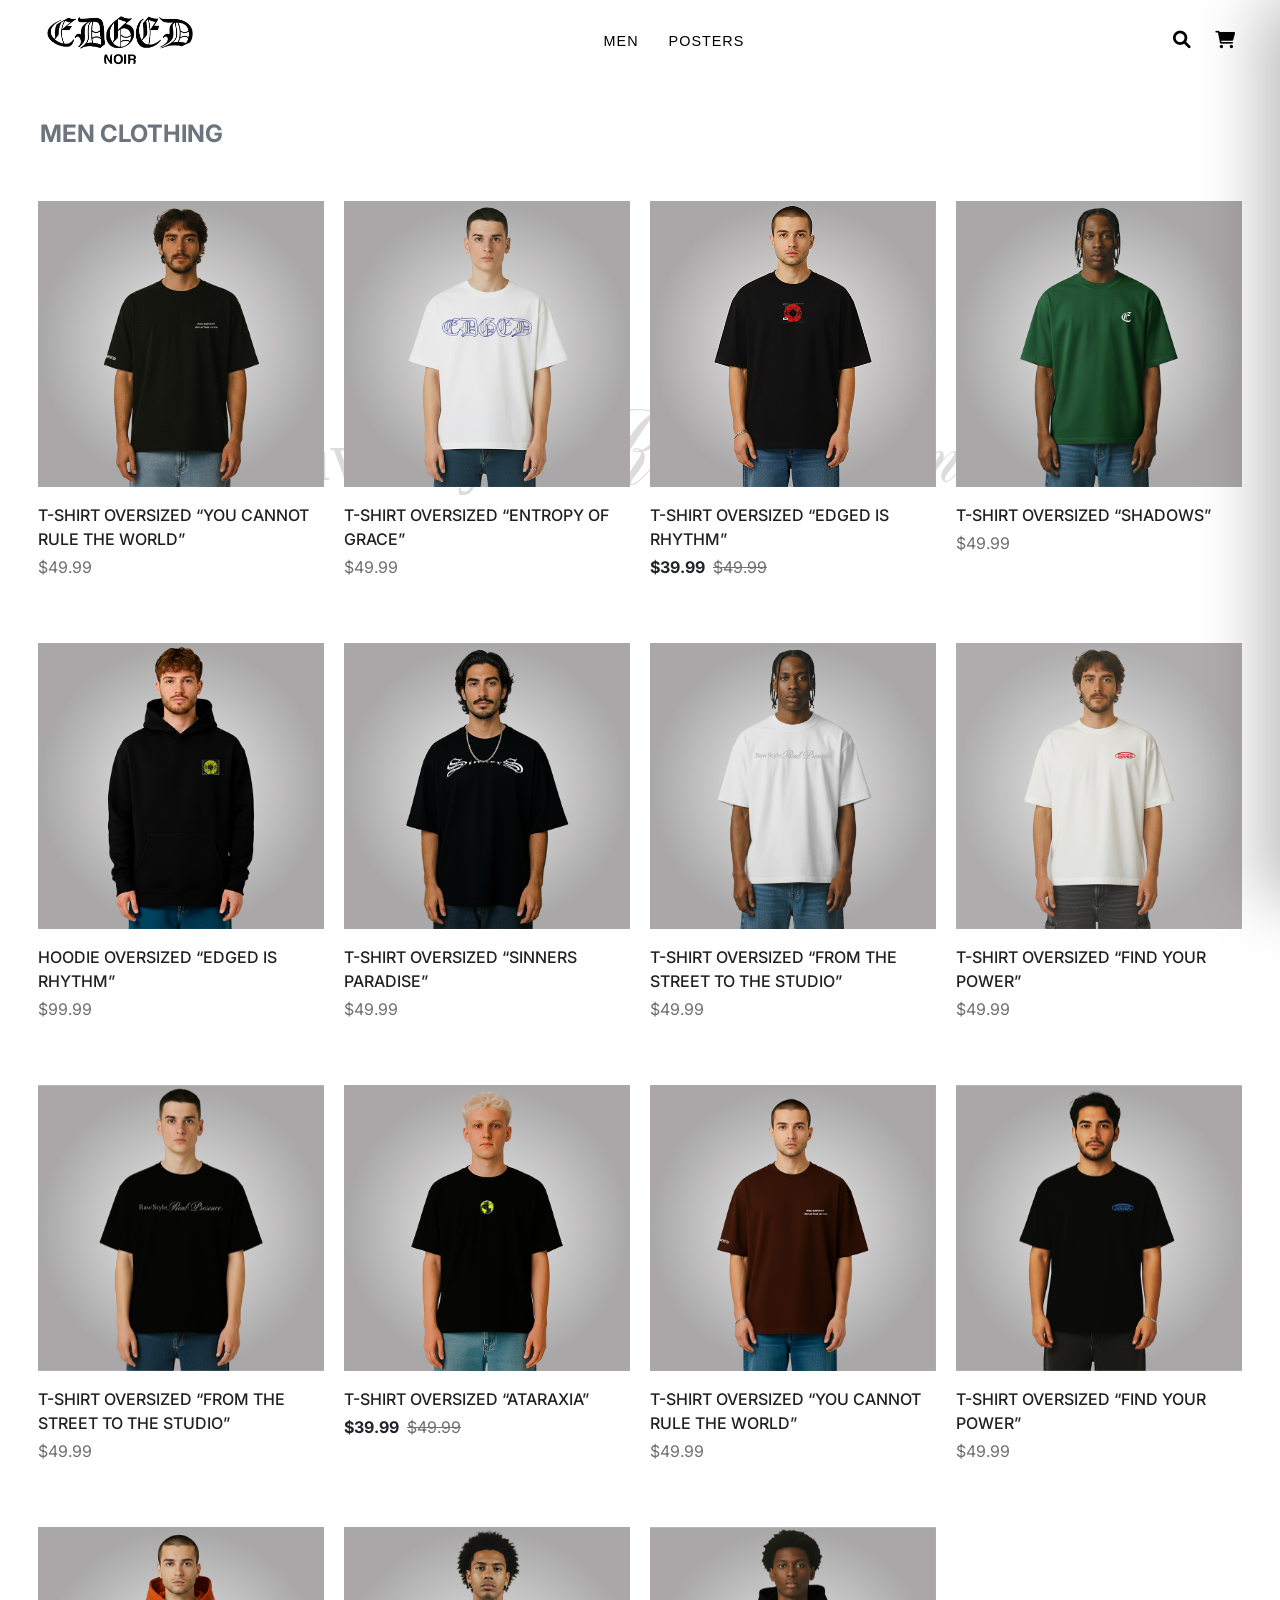
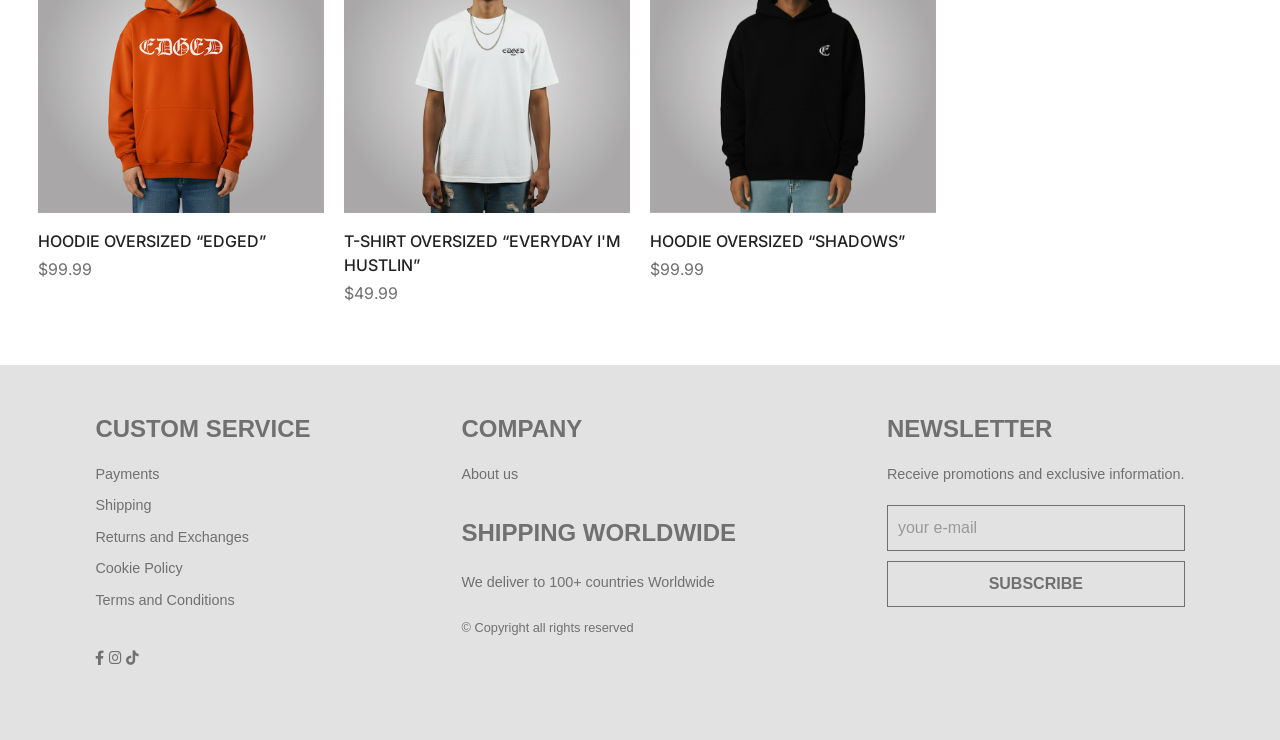
<file: men.html>
<!DOCTYPE html>
<html lang="es">
<head>
    <meta charset="UTF-8">
    <meta name="viewport" content="width=device-width, initial-scale=1.0">
    <title>Men T-shirts</title>
    <link href="https://cdn.jsdelivr.net/npm/bootstrap@5.3.3/dist/css/bootstrap.min.css" rel="stylesheet" xintegrity="sha384-QWTKZyjpPEjISv5WaRU9OFeRpok6YctnYmDr5pNlyT2bRjXh0JMhjY6hW+ALEwIH" crossorigin="anonymous">
    <link rel="stylesheet" href="https://cdnjs.cloudflare.com/ajax/libs/font-awesome/6.0.0-beta3/css/all.min.css">
    <link href="https://fonts.googleapis.com/css2?family=Inter:wght@400;500;700&display=swap" rel="stylesheet">
    <link rel="stylesheet" href="menproducts.css">
    <link rel="icon" href="img/egdednoir-favicon.png">
    <link rel="preload" href="fonts/GWBantley-Regular-Trial.woff" as="font" type="font/woff" crossorigin="anonymous">
    <style> 
    </style>
    <link rel="stylesheet" href="shop.css">
</head>
<body>
    <header class="header">
        <div class="header-content">

            <div class="hamburger" id="hamburger">
                <span></span>
                <span></span>
                <span></span>
            </div>

            <a href="index.html" class="header-logo">
                <img src="img/logoNegro.png" class="logoimg" id="logo"
                onerror="this.onerror=null; this.src='https://placehold.co/150x50/212121/E2E2E2?text=LOGO';">
            </a>

            <nav class="header-nav">
                <ul class="nav-list">
                    <li class="nav-item">
                        <a href="">MEN</a>
                    </li>
                    <li class="nav-item">
                        <a href="index.html#posterReel">POSTERS</a>
                    </li>
                </ul>
            </nav>

            <div class="header-icons">
                <i class="fas fa-search icon"></i>
                <i class="fas fa-shopping-cart icon"></i>
            </div>
        </div>

        <nav id="mobile-menu" class="mobile-menu">
            <a href="">MEN</a>
            <a href="index.html#posterReel">POSTERS</a>
        </nav>
    </header>

   <div class="brand-watermark" aria-hidden="true">
       <span class="wm-raw">Raw Style</span>
       <span class="wm-real">Real Presence<sup>®</sup></span>
   </div>

   <div class="store-layout" id="storeLayout">

    <div class="product-gallery-container" id="productGalleryContainer">
        <div class="row justify-content-center">
            <div class="col-12 text-start text-lg-start">
                <h1 class="text-secondary fw-bold mb-2" style="font-size: 1.5rem;">MEN CLOTHING</h1>
            </div>
        </div>

        <div class="row" id="productGallery">

            <div class="col-12 col-md-6 col-lg-3 d-flex justify-content-center my-4 product-col"
                data-color="black" data-type="t-shirt" data-price-val="49.99">
                <div class="card product-card border-0 p-0" style="width: 100%; max-width: 400px;"
                    onclick=""
                    data-product-id="EN-T01" data-title="T-Shirt Oversized “YOU CANNOT RULE THE WORLD”" data-price="49.99" data-description="..." data-images='["img/IntotTheVoidBacksideStreetweara.png","img/IntotTheVoidBacksideStreetweara.png"]'>
                    <div class="image-container">
                        <div id="carousel1" class="carousel slide" data-bs-interval="200" data-bs-ride="false">
                            <div class="carousel-inner">
                                <div class="carousel-item active">
                                    <img src="img/blanco-negro-adelante.png" class="d-block w-100" alt="Camisa de diseño 1">
                                </div>
                                <div class="carousel-item">
                                    <img src="img/you cannot rule the world black tshirt.png" class="d-block w-100" alt="Modelo 1">
                                </div>
                            </div>
                        </div>
                    </div>
                    <div class="card-body px-0">
                        <p class="card-title fw-medium fs-6 text-dark mb-0">T-Shirt Oversized “YOU CANNOT RULE THE WORLD”</p>
                        <p class="card-text fs-6 text-secondary mt-1">$49.99</p>
                    </div>
                </div>
            </div>
            <div class="col-12 col-md-6 col-lg-3 d-flex justify-content-center my-4 product-col"
                data-color="white" data-type="t-shirt" data-price-val="49.99">
                <div class="card product-card border-0 p-0" style="width: 100%; max-width: 400px;"
                    onclick=""
                    data-product-id="EN-T02" data-title="T-Shirt Oversized “ENTROPY OF GRACE”" data-price="49.99" data-description="..." data-images='["img/EntropyOfGraceBacksideStreetwear.png","img/EntropyOfGraceBacksideStreetwear.png"]'>
                    <div class="image-container">
                        <div id="carousel2" class="carousel slide" data-bs-interval="200" data-bs-ride="false">
                            <div class="carousel-inner">
                                <div class="carousel-item active">
                                    <img src="img/blaco adelante blanco2.png" class="d-block w-100" alt="Camisa de diseño 2">
                                </div>
                                <div class="carousel-item">
                                    <img src="img/blaco-atrás-blanco2.png" class="d-block w-100" alt="Modelo 2">
                                </div>
                            </div>
                        </div>
                    </div>
                    <div class="card-body px-0">
                        <p class="card-title fw-medium fs-6 text-dark mb-0">T-Shirt Oversized “ENTROPY OF GRACE”</p>
                        <p class="card-text fs-6 text-secondary mt-1">$49.99</p>
                    </div>
                </div>
            </div>
            <div class="col-12 col-md-6 col-lg-3 d-flex justify-content-center my-4 product-col"
                data-color="white" data-type="t-shirt" data-price-val="39.99">
                <div class="card product-card border-0 p-0 position-relative" style="width: 100%; max-width: 400px;"
                    onclick=""
                    data-product-id="EN-T03" data-title="T-Shirt Oversized “EDGED IS RHYTHM”" data-price="39.99" data-original-price="49.99" data-description="..." data-images='["img/youCannotRuleTheWorldBacksideStreetwear.png","img/youCannotRuleTheWorldBacksideStreetwear.png"]'>
                    <span class="badge sale-badge rounded-0 position-absolute top-0 end-0 mt-4 me-4 py-2 px-3 fw-bold">SALE</span>
                    <div class="image-container">
                        <div id="carousel3" class="carousel slide" data-bs-interval="200" data-bs-ride="false">
                            <div class="carousel-inner">
                                <div class="carousel-item active">
                                    <img src="img/edged-is-rhtym-back-streetwear-t-shirt-front.jpg" class="d-block w-100" alt="Camisa de diseño 3">
                                </div>
                                <div class="carousel-item">
                                    <img src="img/the-world-is-noise-streetwear-t-shirt.png" class="d-block w-100" alt="Modelo 3">
                                </div>
                            </div>
                        </div>
                    </div>
                    <div class="card-body px-0">
                        <p class="card-title fw-medium fs-6 text-dark mb-0">T-Shirt Oversized “EDGED IS RHYTHM”</p>
                        <p class="card-text fs-6 text-secondary mt-1"><span class="fw-bold text-dark">$39.99</span> <s class="ms-1">$49.99</s></p>
                    </div>
                </div>
            </div>
            <div class="col-12 col-md-6 col-lg-3 d-flex justify-content-center my-4 product-col"
                data-color="black" data-type="t-shirt" data-price-val="49.99">
                <div class="card product-card border-0 p-0" style="width: 100%; max-width: 400px;"
                    onclick=""
                    data-product-id="EN-T04" data-title="T-Shirt Oversized “SHADOWS”" data-price="49.99" data-description="..." data-images='["img/EntropyOfGraceBacksideStreetwear.png","img/EntropyOfGraceBacksideStreetwear.png"]'>
                    <div class="image-container">
                        <div id="carousel4" class="carousel slide" data-bs-interval="200" data-bs-ride="false">
                            <div class="carousel-inner">
                                <div class="carousel-item active">
                                    <img src="img/shadow-green-front-tshirt-streetwear.png" class="d-block w-100" alt="Camisa de diseño 4">
                                </div>
                                <div class="carousel-item">
                                    <img src="img/shadow-green-back-tshirt-streetwear.png" class="d-block w-100" alt="Modelo 4">
                                </div>
                            </div>
                        </div>
                    </div>
                    <div class="card-body px-0">
                        <p class="card-title fw-medium fs-6 text-dark mb-0">T-Shirt Oversized “SHADOWS”</p>
                        <p class="card-text fs-6 text-secondary mt-1">$49.99</p>
                    </div>
                </div>
            </div>
            <div class="col-12 col-md-6 col-lg-3 d-flex justify-content-center my-4 product-col"
                data-color="white" data-type="t-shirt" data-price-val="99.99">
                <div class="card product-card border-0 p-0" style="width: 100%; max-width: 400px;"
                    onclick=""
                    data-product-id="EN-H01" data-title="Hoodie Oversized “EDGED IS RHYTHM”" data-price="99.99" data-description="..." data-images='["https://placehold.co/400x500/E2E2E2/4B5563?text=Frente+5","https://placehold.co/400x500/D1D5DB/4B5563?text=Atras+5","https://placehold.co/400x500/9CA3AF/4B5563?text=Detalle+5"]'>
                    <div class="image-container">
                        <div id="carousel5" class="carousel slide" data-bs-interval="200" data-bs-ride="false">
                            <div class="carousel-inner">
                                <div class="carousel-item active">
                                    <img src="img/hoodie-negro2.png" class="d-block w-100" alt="Camisa de diseño 5">
                                </div>
                                <div class="carousel-item">
                                    <img src="img/hoodie-black-back2.png" class="d-block w-100" alt="Modelo 5">
                                </div>
                            </div>
                        </div>
                    </div>
                    <div class="card-body px-0">
                        <p class="card-title fw-medium fs-6 text-dark mb-0">Hoodie Oversized “EDGED IS RHYTHM”</p>
                        <p class="card-text fs-6 text-secondary mt-1">$99.99</p>
                    </div>
                </div>
            </div>
            <div class="col-12 col-md-6 col-lg-3 d-flex justify-content-center my-4 product-col"
                data-color="black" data-type="t-shirt" data-price-val="49.99">
                <div class="card product-card border-0 p-0" style="width: 100%; max-width: 400px;"
                    onclick=""
                    data-product-id="EN-T05" data-title="T-Shirt Oversized “SINNERS PARADISE”" data-price="49.99" data-description="..." data-images='["https://placehold.co/400x500/E2E2E2/4B5563?text=Frente+6","https://placehold.co/400x500/D1D5DB/4B5563?text=Atras+6"]'>
                    <div class="image-container">
                        <div id="carousel6" class="carousel slide" data-bs-interval="200" data-bs-ride="false">
                            <div id="carousel8" class="carousel slide" data-bs-interval="200" data-bs-ride="false">
                                <div class="carousel-inner">
                                    <div class="carousel-item active">
                                        <img src="img/sinnersParadise-streetwear-t-shirt.png" class="d-block w-100" alt="Camisa de diseño 8">
                                    </div>
                                    <div class="carousel-item">
                                        <img src="img/sinnersParadise-streetwear-t-shirt back.png" class="d-block w-100" alt="Modelo 8">
                                    </div>
                                </div>
                            </div>
                        </div>
                    </div>
                    <div class="card-body px-0">
                        <p class="card-title fw-medium fs-6 text-dark mb-0">T-Shirt Oversized “SINNERS PARADISE”</p>
                        <p class="card-text fs-6 text-secondary mt-1">$49.99</p>
                    </div>
                </div>
            </div>
            <!-- OCULTO POR AHORA (zip-up EN-Z01). Para mostrarlo de nuevo, quita este comentario.
<div class="col-12 col-md-6 col-lg-3 d-flex justify-content-center my-4 product-col"
                data-color="black" data-type="t-shirt" data-price-val="89.99">
                <div class="card product-card border-0 p-0 position-relative" style="width: 100%; max-width: 400px;"
                    onclick=""
                    data-product-id="EN-Z01" data-title="Zip-Up Sweatshirt Boxy Fit “EDGED”" data-price="89.99" data-original-price="109.99" data-images='["https://placehold.co/400x500/E2E2E2/4B5563?text=Frente+7","https://placehold.co/400x500/D1D5DB/4B5563?text=Atras+7"]'>
                    <span class="badge sale-badge rounded-0 position-absolute top-0 end-0 mt-4 me-4 py-2 px-3 fw-bold">SALE</span>
                    <div class="image-container">
                        <div id="carousel7" class="carousel slide" data-bs-interval="200" data-bs-ride="false">
                            <div class="carousel-inner">
                                <div class="carousel-item active">
                                    <img src="img/buso-edged-boxyfit.png" class="d-block w-100" alt="Camisa de diseño 7">
                                </div>
                            </div>
                        </div>
                    </div>
                    <div class="card-body px-0">
                        <p class="card-title fw-medium fs-6 text-dark mb-0">Zip-Up Sweatshirt Boxy Fit “EDGED”</p>
                        <p class="card-text fs-6 text-secondary mt-1"><span class="fw-bold text-dark">$89.99</span> <s class="ms-1">$109.99</s></p>
                    </div>
                </div>
            </div>
            FIN ZIP-UP -->
            <div class="col-12 col-md-6 col-lg-3 d-flex justify-content-center my-4 product-col"
                data-color="white" data-type="t-shirt" data-price-val="49.99">
                <div class="card product-card border-0 p-0" style="width: 100%; max-width: 400px;"
                    onclick=""
                    data-product-id="EN-T06" data-title="T-Shirt Oversized “FROM THE STREET TO THE STUDIO”" data-price="49.99" data-description="..." data-images='["https://placehold.co/400x500/E2E2E2/4B5563?text=Frente+8","https://placehold.co/400x500/D1D5DB/4B5563?text=Atras+8"]'>
                    <div class="image-container">
                        <div id="carousel8" class="carousel slide" data-bs-interval="200" data-bs-ride="false">
                            <div class="carousel-inner">
                                <div class="carousel-item active">
                                    <img src="img/adelante blanco2.png" class="d-block w-100" alt="Camisa de diseño 8">
                                </div>
                                <div class="carousel-item">
                                    <img src="img/atras blanco2.png" class="d-block w-100" alt="Modelo 8">
                                </div>
                            </div>
                        </div>
                    </div>
                    <div class="card-body px-0">
                        <p class="card-title fw-medium fs-6 text-dark mb-0">T-Shirt Oversized “FROM THE STREET TO THE STUDIO”</p>
                        <p class="card-text fs-6 text-secondary mt-1">$49.99</p>
                    </div>
                </div>
            </div>
            <div class="col-12 col-md-6 col-lg-3 d-flex justify-content-center my-4 product-col"
                data-color="white" data-type="t-shirt" data-price-val="49.99">
                <div class="card product-card border-0 p-0" style="width: 100%; max-width: 400px;"
                    onclick=""
                    data-product-id="EN-T07" data-title="T-Shirt Oversized “FIND YOUR POWER”" data-price="49.99" data-description="..." data-images='["https://placehold.co/400x500/E2E2E2/4B5563?text=Frente+5","https://placehold.co/400x500/D1D5DB/4B5563?text=Atras+5","https://placehold.co/400x500/9CA3AF/4B5563?text=Detalle+5"]'>
                    <div class="image-container">
                        <div id="carousel5" class="carousel slide" data-bs-interval="200" data-bs-ride="false">
                            <div class="carousel-inner">
                                <div class="carousel-item active">
                                    <img src="img/findurpowerfrontwhite.png" class="d-block w-100" alt="Camisa de diseño 5">
                                </div>
                                <div class="carousel-item">
                                    <img src="img/findurpowerbackwhite.png" class="d-block w-100" alt="Modelo 5">
                                </div>
                            </div>
                        </div>
                    </div>
                    <div class="card-body px-0">
                        <p class="card-title fw-medium fs-6 text-dark mb-0">T-Shirt Oversized “FIND YOUR POWER”</p>
                        <p class="card-text fs-6 text-secondary mt-1">$49.99</p>
                    </div>
                </div>
            </div>
            <div class="col-12 col-md-6 col-lg-3 d-flex justify-content-center my-4 product-col"
                data-color="black" data-type="t-shirt" data-price-val="49.99">
                <div class="card product-card border-0 p-0" style="width: 100%; max-width: 400px;"
                    onclick=""
                    data-product-id="EN-T08" data-title="T-Shirt Oversized “FROM THE STREET TO THE STUDIO”" data-price="49.99" data-description="..." data-images='["https://placehold.co/400x500/E2E2E2/4B5563?text=Frente+6","https://placehold.co/400x500/D1D5DB/4B5563?text=Atras+6"]'>
                    <div class="image-container">
                        <div id="carousel6" class="carousel slide" data-bs-interval="200" data-bs-ride="false">
                            <div class="carousel-inner">
                                <div class="carousel-item active">
                                    <img src="img/blanco-negro-adelante2.png" class="d-block w-100" alt="Camisa de diseño 6">
                                </div>
                                <div class="carousel-item">
                                    <img src="img/blanco-negro-atrás2.png" class="d-block w-100" alt="Modelo 6">
                                </div>
                            </div>
                        </div>
                    </div>
                    <div class="card-body px-0">
                        <p class="card-title fw-medium fs-6 text-dark mb-0">T-Shirt Oversized “FROM THE STREET TO THE STUDIO”</p>
                        <p class="card-text fs-6 text-secondary mt-1">$49.99</p>
                    </div>
                </div>
            </div>
            <div class="col-12 col-md-6 col-lg-3 d-flex justify-content-center my-4 product-col"
                data-color="black" data-type="t-shirt" data-price-val="39.99">
                <div class="card product-card border-0 p-0 position-relative" style="width: 100%; max-width: 400px;"
                    onclick=""
                    data-product-id="EN-T09" data-title="T-Shirt Oversized “ATARAXIA”" data-price="39.99" data-original-price="49.99" data-images='["https://placehold.co/400x500/E2E2E2/4B5563?text=Frente+7","https://placehold.co/400x500/D1D5DB/4B5563?text=Atras+7"]'>
                    <span class="badge sale-badge rounded-0 position-absolute top-0 end-0 mt-4 me-4 py-2 px-3 fw-bold">SALE</span>
                    <div class="image-container">
                        <div id="carousel7" class="carousel slide" data-bs-interval="200" data-bs-ride="false">
                            <div class="carousel-inner">
                                <div class="carousel-item active">
                                    <img src="img/ataraxia-front-tshirt.png" class="d-block w-100" alt="Camisa de diseño 7">
                                </div>
                                <div class="carousel-item">
                                    <img src="img/blanco-negro-atrás4.png" class="d-block w-100" alt="Modelo 7">
                                </div>
                            </div>
                        </div>
                    </div>
                    <div class="card-body px-0">
                        <p class="card-title fw-medium fs-6 text-dark mb-0">T-Shirt Oversized “ATARAXIA”</p>
                        <p class="card-text fs-6 text-secondary mt-1"><span class="fw-bold text-dark">$39.99</span> <s class="ms-1">$49.99</s></p>
                    </div>
                </div>
            </div>
            <div class="col-12 col-md-6 col-lg-3 d-flex justify-content-center my-4 product-col"
                data-color="white" data-type="t-shirt" data-price-val="49.99">
                <div class="card product-card border-0 p-0" style="width: 100%; max-width: 400px;"
                    onclick=""
                    data-product-id="EN-T10" data-title="T-Shirt Oversized “YOU CANNOT RULE THE WORLD”" data-price="49.99" data-description="..." data-images='["https://placehold.co/400x500/E2E2E2/4B5563?text=Frente+8","https://placehold.co/400x500/D1D5DB/4B5563?text=Atras+8"]'>
                    <div class="image-container">
                        <div id="carousel8" class="carousel slide" data-bs-interval="200" data-bs-ride="false">
                            <div class="carousel-inner">
                                <div class="carousel-item active">
                                    <img src="img/you cannot rule the world.png" class="d-block w-100" alt="Camisa de diseño 6">
                                </div>
                                <div class="carousel-item">
                                    <img src="img/you cannot rule the world brown tshirt.png" class="d-block w-100" alt="Modelo 6">
                                </div>
                            </div>
                        </div>
                    </div>
                    <div class="card-body px-0">
                        <p class="card-title fw-medium fs-6 text-dark mb-0">T-Shirt Oversized “YOU CANNOT RULE THE WORLD”</p>
                        <p class="card-text fs-6 text-secondary mt-1">$49.99</p>
                    </div>
                </div>
            </div>
            <div class="col-12 col-md-6 col-lg-3 d-flex justify-content-center my-4 product-col"
                data-color="white" data-type="t-shirt" data-price-val="49.99">
                <div class="card product-card border-0 p-0" style="width: 100%; max-width: 400px;"
                    onclick=""
                    data-product-id="EN-T11" data-title="T-Shirt Oversized “FIND YOUR POWER”" data-price="49.99" data-description="..." data-images='["https://placehold.co/400x500/E2E2E2/4B5563?text=Frente+8","https://placehold.co/400x500/D1D5DB/4B5563?text=Atras+8"]'>
                    <div class="image-container">
                        <div id="carousel8" class="carousel slide" data-bs-interval="200" data-bs-ride="false">
                            <div class="carousel-inner">
                                <div class="carousel-item active">
                                    <img src="img/findurpower-tshirt-front.png" class="d-block w-100" alt="Camisa de diseño 6">
                                </div>
                                <div class="carousel-item">
                                    <img src="img/findurpower-tshirt.png" class="d-block w-100" alt="Modelo 6">
                                </div>
                            </div>
                        </div>
                    </div>
                    <div class="card-body px-0">
                        <p class="card-title fw-medium fs-6 text-dark mb-0">T-Shirt Oversized “FIND YOUR POWER”</p>
                        <p class="card-text fs-6 text-secondary mt-1">$49.99</p>
                    </div>
                </div>
            </div>
            <div class="col-12 col-md-6 col-lg-3 d-flex justify-content-center my-4 product-col"
                data-color="white" data-type="t-shirt" data-price-val="99.99">
                <div class="card product-card border-0 p-0" style="width: 100%; max-width: 400px;"
                    onclick=""
                    data-product-id="EN-H02" data-title="Hoodie Oversized “EDGED”" data-price="99.99" data-description="..." data-images='["https://placehold.co/400x500/E2E2E2/4B5563?text=Frente+8","https://placehold.co/400x500/D1D5DB/4B5563?text=Atras+8"]'>
                    <div class="image-container">
                        <div id="carousel8" class="carousel slide" data-bs-interval="200" data-bs-ride="false">
                            <div class="carousel-inner">
                                <div class="carousel-item active">
                                    <img src="img/hoodie-orange-edged.png" class="d-block w-100" alt="Camisa de diseño 6">
                                </div>
                            </div>
                        </div>
                    </div>
                    <div class="card-body px-0">
                        <p class="card-title fw-medium fs-6 text-dark mb-0">Hoodie Oversized “EDGED”</p>
                        <p class="card-text fs-6 text-secondary mt-1">$99.99</p>
                    </div>
                </div>
            </div>
            <div class="col-12 col-md-6 col-lg-3 d-flex justify-content-center my-4 product-col"
                data-color="white" data-type="t-shirt" data-price-val="49.99">
                <div class="card product-card border-0 p-0" style="width: 100%; max-width: 400px;"
                    onclick=""
                    data-product-id="EN-T12" data-title="T-Shirt Oversized “EVERYDAY I&#39;M HUSTLIN”" data-price="49.99" data-description="..." data-images='["https://placehold.co/400x500/E2E2E2/4B5563?text=Frente+8","https://placehold.co/400x500/D1D5DB/4B5563?text=Atras+8"]'>
                    <div class="image-container">
                        <div id="carousel8" class="carousel slide" data-bs-interval="200" data-bs-ride="false">
                            <div class="carousel-inner">
                                <div class="carousel-item active">
                                    <img src="img/everyday-Im-Hustlin-streetwear-tshirt-front.png" class="d-block w-100" alt="Camisa de diseño 6">
                                </div>
                                <div class="carousel-item">
                                    <img src="img/everyday-Im-Hustlin-streetwear-tshirt-backside.png" class="d-block w-100" alt="Modelo 6">
                                </div>
                            </div>
                        </div>
                    </div>
                    <div class="card-body px-0">
                        <p class="card-title fw-medium fs-6 text-dark mb-0">T-Shirt Oversized “EVERYDAY I'M HUSTLIN”</p>
                        <p class="card-text fs-6 text-secondary mt-1">$49.99</p>
                    </div>
                </div>
            </div>
            <div class="col-12 col-md-6 col-lg-3 d-flex justify-content-center my-4 product-col"
                data-color="white" data-type="t-shirt" data-price-val="99.99">
                <div class="card product-card border-0 p-0" style="width: 100%; max-width: 400px;"
                    onclick=""
                    data-product-id="EN-H03" data-title="Hoodie Oversized “SHADOWS”" data-price="99.99" data-description="..." data-images='["https://placehold.co/400x500/E2E2E2/4B5563?text=Frente+8","https://placehold.co/400x500/D1D5DB/4B5563?text=Atras+8"]'>
                    <div class="image-container">
                        <div id="carousel8" class="carousel slide" data-bs-interval="200" data-bs-ride="false">
                            <div class="carousel-inner">
                                <div class="carousel-item active">
                                    <img src="img/hoodie-negro.png" class="d-block w-100" alt="Camisa de diseño 6">
                                </div>
                                <div class="carousel-item">
                                    <img src="img/hoodie-black-back.png" class="d-block w-100" alt="Modelo 6">
                                </div>
                            </div>
                        </div>
                    </div>
                    <div class="card-body px-0">
                        <p class="card-title fw-medium fs-6 text-dark mb-0">Hoodie Oversized “SHADOWS”</p>
                        <p class="card-text fs-6 text-secondary mt-1">$99.99</p>
                    </div>
                </div>
            </div>
            <div class="col-12 text-center my-5" id="noProductsMessage" style="display:none;">
                <p class="text-secondary fw-bold fs-4">No se encontraron productos con los filtros seleccionados.</p>
            </div>

        </div>
    </div>
</div>
    
   <footer class="footer">
    <!-- Columna 1: CUSTOM SERVICE -->
    <div class="footer-column">
        <h4>CUSTOM SERVICE</h4>
        <a href="#">Payments</a>
        <a href="#">Shipping</a>
        <a href="#">Returns and Exchanges</a>
        <a href="#">Cookie Policy</a>
        <a href="#">Terms and Conditions</a>
        <div class="footer-social-icons mt-4">
            <a href="#"><i class="fab fa-facebook-f icon"></i></a>
            <a href="https://www.instagram.com/edged_noir/"><i class="fab fa-instagram icon"></i></a>
            <a href="#"><i class="fab fa-tiktok icon"></i></a>
        </div>
    </div>
    
    <!-- Columna 2: COMPANY y SHIPPING WORLDWIDE -->
    <div class="footer-column footer-middle-content">
        <h4>COMPANY</h4>
        <a href="#">About us</a>
        <h4 class="mt-4">SHIPPING WORLDWIDE</h4>
        <p class="mt-1">We deliver to 100+ countries Worldwide</p>
        <p class="copyright mt-4">© Copyright all rights reserved</p>
    </div>
    
    <!-- Columna 3: NEWSLETTER -->
    <div class="footer-column">
        <h4>NEWSLETTER</h4>
        <p>Receive promotions and exclusive information.</p>
        <div class="footer-newsletter-form">
            <input type="email" placeholder="your e-mail">
            <button type="submit">SUBSCRIBE</button>
        </div>
    </div>
</footer>
    <script src="https://cdn.jsdelivr.net/npm/bootstrap@5.3.3/dist/js/bootstrap.bundle.min.js" xintegrity="sha384-YvpcrYf0tY3lHB60NNkmXc5s9fDVZLESaAA55NDzOxhy9GkcIdslK1eN7N6jIeHz" crossorigin="anonymous"></script>

    <script>
        document.addEventListener('DOMContentLoaded', function() {
            const productCards = document.querySelectorAll('.product-card');

            productCards.forEach(card => {
                let carousel = null;
                const carouselElement = card.querySelector('.carousel');

                if (carouselElement) {
                    carousel = new bootstrap.Carousel(carouselElement, {
                        interval: 200, 
                        ride: false 
                    });
                }
                
                card.addEventListener('mouseenter', () => {
                    if (carousel) {
                        carousel.cycle();
                    }
                });

                card.addEventListener('mouseleave', () => {
                    if (carousel) {
                        carousel.pause();
                        carousel.to(0); 
                    }
                });
            });
        });
    </script>
    
    <script>
        const hamburger = document.getElementById("hamburger");
        const mobileMenu = document.getElementById("mobile-menu");

        hamburger.addEventListener("click", () => {
            hamburger.classList.toggle("active");
            mobileMenu.classList.toggle("open");
        });
    </script>

    <script>
        document.addEventListener('DOMContentLoaded', function () {
            const filterToggleButton = document.getElementById('filterToggleButton');
            const filterSidebar = document.getElementById('filterSidebar');
            const productGalleryContainer = document.getElementById('productGalleryContainer');
            const applyFiltersButton = document.getElementById('applyFilters');
            const clearFiltersButton = document.getElementById('clearFilters');
            const priceRangeInput = document.getElementById('priceRange');
            const currentPriceMaxSpan = document.getElementById('currentPriceMax');
            const productCols = document.querySelectorAll('.product-col');
            const noProductsMessage = document.getElementById('noProductsMessage');

            // 1. Lógica del Sidebar y Botón Flotante
            filterToggleButton.addEventListener('click', () => {
                const isOpen = filterSidebar.classList.toggle('active');
                filterToggleButton.classList.toggle('filter-active', isOpen);
                productGalleryContainer.classList.toggle('filter-open', isOpen);
            });

            currentPriceMaxSpan.textContent = priceRangeInput.max;

            // 2. Lógica de Filtrado
            const applyFilterLogic = () => {
                const selectedColors = Array.from(document.querySelectorAll('.filter-color:checked')).map(cb => cb.value);
                const selectedTypes = Array.from(document.querySelectorAll('.filter-type:checked')).map(cb => cb.value);
                const maxPrice = parseInt(priceRangeInput.value);
                let productsFound = false;

                productCols.forEach(productCol => {
                    const productColor = productCol.getAttribute('data-color');
                    const productType = productCol.getAttribute('data-type');
                    const productPrice = parseInt(productCol.getAttribute('data-price-val'));
                    
                    const matchesColor = selectedColors.length === 0 || selectedColors.includes(productColor);
                    const matchesType = selectedTypes.length === 0 || selectedTypes.includes(productType);
                    const matchesPrice = productPrice <= maxPrice;

                    const isVisible = matchesColor && matchesType && matchesPrice;
                    
                    productCol.style.display = isVisible ? 'flex' : 'none';

                    if (isVisible) {
                        productsFound = true;
                    }
                });
                
                noProductsMessage.style.display = productsFound ? 'none' : 'block';
            };

            // Evento para actualizar el rango de precio visible
            priceRangeInput.addEventListener('input', () => {
                currentPriceMaxSpan.textContent = priceRangeInput.value;
            });

            // Eventos de click para aplicar los filtros
            applyFiltersButton.addEventListener('click', applyFilterLogic);

            // Evento para limpiar los filtros
            clearFiltersButton.addEventListener('click', () => {
                document.querySelectorAll('.filter-type, .filter-color').forEach(checkbox => {
                    checkbox.checked = false;
                });

                priceRangeInput.value = priceRangeInput.max; 
                currentPriceMaxSpan.textContent = priceRangeInput.max;

                applyFilterLogic();
            });

            applyFilterLogic();
        });
    </script>
<script src="shop.js"></script>
</body>
</html>
</file>
<file: menproducts.css>
/* ======================================================== */
/*               ESTILOS GENERALES Y FUENTES                   */
/* ======================================================== */

html, body {
    max-width: 100%;
    overflow-x: hidden !important;
}

@font-face {
    font-family: 'GW Bantley Regular-Trial';
    src: url('fonts/GWBantley-Regular-Trial.woff') format('woff');
    font-weight: normal;
    font-style: normal;
}

body {
    /* Fondo blanco de la página de productos (MANTENIDO) */
    background-color: #ffffff; 
    color: #ffffff;
    font-family: 'Inter', sans-serif;
    margin: 0;
    padding: 0;
    overflow-x: hidden;
}

/* ======================================================== */
/*                     HEADER (Unificado)                     */
/* ======================================================== */

/* --- HEADER PRINCIPAL --- */
.header {
    width: 100%;
    height: 80px;
    background-color: hsla(0, 0%, 0%, 0); 
    position: fixed;
    top: 0;
    left: 0;
    z-index: 1000;
    display: flex;
    justify-content: center;
    align-items: center;
    transition: background-color 0.5s ease;
    padding: 0 25px; 
}

/* Efecto hover (Solo PC): el header se vuelve negro y el logo, el menú y
   los íconos pasan a blanco con la misma duración, para que todo cambie a la vez. */
@media (min-width: 1200px) {
    .header:hover {
        background-color: #000000;
    }

    .header .logoimg {
        transition: filter 0.5s ease;
    }

    /* El logo negro se vuelve blanco (el PNG es de un solo color con fondo transparente) */
    .header:hover .logoimg {
        filter: brightness(0) invert(1);
    }

    .header .nav-item > a,
    .header .header-icons .icon {
        transition: color 0.5s ease, transform 0.3s ease-in-out;
    }

    .header:hover .nav-item > a,
    .header:hover .header-icons .icon {
        color: #ffffff;
    }

    .header:hover .nav-item > a:hover,
    .header:hover .header-icons .icon:hover {
        color: #9A9A9A;
    }
}

.header-content {
    width: 100%;
    max-width: 1920px;
    padding: 0 20px;
    display: flex;
    justify-content: space-between;
    align-items: center;
    position: relative; 
}

/* LOGO */
.header-logo {
    transition: transform 0.3s ease-in-out;
    cursor: pointer;
    z-index: 10;
}

.header-logo:hover {
    transform: scale(1.1);
}

.logoimg { 
    width: 150px;
}

/* NAVEGACIÓN PC */
.header-nav, .header-icons {
    opacity: 1;
    visibility: visible;
    transition: opacity 0.5s ease-in-out, visibility 0.5s ease-in-out;
}
/* ... Estilos de navegación PC (Mantenidos) ... */
.header-nav .nav-list {
    display: flex;
    list-style: none;
    padding: 0;
    margin: 0;
    align-items: center;
}

.header-nav .nav-item {
    position: relative;
    margin: 0 15px;
}

.header-nav .nav-item > a {
    color: #000000; 
    text-decoration: none;
    font-family: 'Helvetica', sans-serif;
    text-shadow: none; 
    font-size: 0.9rem;
    font-weight: 500;
    letter-spacing: 1px;
    cursor: pointer;
    transition: color 0.3s ease-in-out, transform 0.3s ease-in-out;
}

.header-nav .nav-item > a:hover {
    color: #000000;
    transform: scale(1.1);
}

/* Dropdown */
.dropdown-menu {
    display: none;
    position: absolute;
    top: 100%;
    left: 50%;
    transform: translateX(-50%);
    background-color: #E2E2E2;
    padding: 10px;
    z-index: 20;
    border-radius: 0%;
    box-shadow: 0 2px 10px rgba(0,0,0,0.1);
}

.nav-item:hover .dropdown-menu {
    display: block;
}

.dropdown-menu a {
    color: #707070;
    padding: 5px 10px;
    text-decoration: none;
    display: block;
    font-family: 'Helvetica', sans-serif;
    transition: color 0.3s ease, background-color 0.3s ease;
}

.dropdown-menu a:hover {
    background-color: #d8d8d8;
    color: black;
}

/* Íconos PC */
.header-icons .icon {
    color: #000000; 
    margin-left: 20px;
    font-size: 1.1rem;
    cursor: pointer;
    transition: color 0.3s ease-in-out, transform 0.3s ease-in-out;
}

.header-icons .icon:hover {
    color: #212121;
    transform: scale(1.1);
}
/* --- MENÚ HAMBURGUESA (Mantenido el color gris oscuro y animación) --- */

.hamburger {
    display: none;
    width: 28px;
    height: 22px;
    flex-direction: column;
    justify-content: space-between;
    cursor: pointer;
    z-index: 9999;
}

.hamburger span {
    display: block;
    height: 3px;
    width: 100%;
    background-color: #4A4A4A; /* GRIS OSCURO SOLICITADO */
    transition: .3s ease;
}

/* HAMBURGUESA → X */
.hamburger.active span:nth-child(1) {
    transform: translateY(9px) rotate(45deg);
}
.hamburger.active span:nth-child(2) {
    opacity: 0;
}
.hamburger.active span:nth-child(3) {
    transform: translateY(-9px) rotate(-45deg);
}

.hamburger.active span {
    background-color: #4A4A4A; /* GRIS OSCURO para la X al estar activo */
}


/* --- MENÚ MÓVIL BASE (AJUSTADO PARA REPLICAR INDEX.CSS) --- */
.mobile-menu {
    position: fixed;
    top: 0;
    left: 0;
    width: 260px; /* Ancho fijo de index.css */
    height: 100vh; /* Alto total de index.css */
    background-color: #ffffff; /* Fondo blanco de index.css */
    z-index: 9998;
    display: flex;
    flex-direction: column;
    /* Eliminamos el centrado */
    transform: translateX(-100%);
    transition: transform 0.35s ease; /* Transición de index.css */
    padding: 80px 25px; /* Padding de index.css */
    gap: 25px; /* Separación de enlaces */
}

.mobile-menu.open {
    transform: translateX(0);
}

.mobile-menu a {
    color: #111; /* Color de texto oscuro de index.css */
    text-decoration: none;
    font-family: 'Helvetica', sans-serif; /* Tipografía de index.css */
    font-size: 20px; /* Tamaño de texto de index.css */
    font-weight: 400; /* Peso normal de index.css */
    padding: 0;
    transition: color 0.3s ease;
}

.mobile-menu a:hover {
    color: #707070;
}

/* --- ESTILOS RESPONSIVOS DEL HEADER (Mantenidos) --- */

@media (max-width: 1199px) {
    /* 1. Header siempre gris en celular */
    .header {
        background-color: #E2E2E2; /* Fondo gris fijo */
        transition: none;
    }
    
    /* Eliminar el hover en móvil */
    .header:hover {
        background-color: #E2E2E2; 
        transition: none;
    }

    /* Ocultar NAV e ICONOS de PC */
    .header-nav, .header-icons {
        opacity: 0;
        visibility: hidden;
        pointer-events: none;
    }

    /* **Mantenido**: Mostrar hamburguesa en el lado IZQUIERDO */
    .hamburger {
        display: flex; 
        position: absolute;
        left: 20px; 
        right: auto;
    }

    /* 3. Logo en el centro (Mantiene la posición) */
    .header-logo {
        position: absolute;
        left: 50%;
        transform: translateX(-50%);
    }
}

@media (max-width: 768px) {
    .header {
        padding: 0 15px; 
    }

    .header-content {
        padding: 0;
    }

    /* Posición de la X cuando el menú está activo (se mantiene a la izquierda) */
    .hamburger.active {
        position: fixed; 
        top: 29px;
        left: 35px; /* Alineado a la izquierda */
        right: auto;
        z-index: 10000;
    }
}

@media (max-width: 480px) {
    .header {
        height: 70px;
    }

    .hamburger.active {
        top: 20px;
    }
    
    .logoimg {
        width: 130px;
    }
}

/* ======================================================== */
/*             CONTENIDO CENTRAL (Ajustado)                 */
/* ======================================================== */

/* ===== MARCA DE AGUA "Raw Style / Real Presence" =====
   Fija detrás de los productos. Reutilizable en la página de mujer
   copiando el mismo bloque <div class="brand-watermark"> del HTML. */
.brand-watermark {
    position: fixed;
    inset: 0;
    z-index: 0;
    /* Horizontal: ambos textos en una línea, centrados y alineados por la base */
    display: grid;
    grid-auto-flow: column;
    place-content: center;
    align-items: baseline;
    column-gap: 2vw;
    pointer-events: none;
    user-select: none;
    overflow: hidden;
    color: #dcdcdc; /* gris claro, un poco más oscuro que antes (#ececec) */
    line-height: 1;
    white-space: nowrap;
}

.brand-watermark .wm-raw {
    font-family: javanese, serif; /* misma fuente que "Raw Style" del inicio */
    font-size: 5.5vw;
}

.brand-watermark .wm-real {
    font-family: 'GW Bantley Regular-Trial', serif;
    font-size: 8.5vw;
}

.brand-watermark .wm-real sup {
    font-size: 0.3em;
    top: -1.6em;
}

/* Todo el contenido queda por encima de la marca de agua */
.store-layout,
.footer {
    position: relative;
    z-index: 1;
}



/* ... (Resto del CSS del Footer y Store Layout sin cambios) ... */
.footer {
    width: 100%;
    max-width: 1920px;
    min-height: 300px;
    background-color: #E2E2E2;
    color: #707070;
    font-family: 'Helvetica', sans-serif;
    padding: 50px 20px;
    margin: 0 auto;
    display: flex;
    justify-content: space-around;
    align-items: flex-start;
    flex-wrap: wrap;
}

.footer-column {
    display: flex;
    flex-direction: column;
    align-items: flex-start;
    margin-bottom: 20px;
}

.footer-column h4 {
    font-weight: bold;
    color: #707070;
    margin-bottom: 20px;
    text-transform: uppercase;
}

.footer-column a, .footer-column p {
    color: #707070;
    text-decoration: none;
    margin-bottom: 10px;
    font-size: 0.9rem;
    transition: color 0.3s ease;
}

.footer-column a:hover {
    color: #000000;
}

.footer-middle-content {
    display: flex;
    flex-direction: column;
    justify-content: flex-start;
    height: 100%;
}

.footer-middle-content p {
    margin: 0;
}

.footer-middle-content .copyright {
    font-size: 0.8rem;
    align-self: flex-start;
}

.footer-newsletter-form {
    display: flex;
    flex-direction: column;
    width: 100%;
    max-width: 300px;
    margin-top: 10px;
}

.footer-newsletter-form input {
    padding: 10px;
    border: 1px solid #707070;
    background-color: transparent;
    color: #707070;
    margin-bottom: 10px;
}

.footer-newsletter-form input::placeholder {
    color: #999;
}

.footer-newsletter-form button {
    padding: 10px;
    border: 1px solid #707070;
    background-color: transparent;
    color: #707070;
    cursor: pointer;
    font-weight: bold;
    transition: background-color 0.3s ease, color 0.3s ease;
}

.footer-newsletter-form button:hover {
    background-color: #707070;
    color: #E2E2E2;
}

/* RESPONSIVE FOOTER */
@media (max-width: 768px) {
    .footer {
        padding: 30px 70px; 
        flex-direction: column; 
        align-items: flex-start; 
        gap: 25px; 
    }
}

/* Botón de Filtro Flotante */
#filterToggleButton {
    position: fixed;
    bottom: 30px;
    right: 30px;
    z-index: 100;
    background-color: #212121;
    color: #E2E2E2;
    border: none;
    padding: 10px 20px;
    border-radius: 50px;
    font-weight: 500;
    cursor: pointer;
    box-shadow: 0 4px 12px rgba(0, 0, 0, 0.2);
    transition: right 0.4s ease-in-out, background-color 0.3s ease;
}

#filterToggleButton i {
    margin-right: 8px;
}

#filterToggleButton:hover {
    background-color: #000000;
}

#filterToggleButton.filter-active {
    right: 230px;
}

/* Contenedor Principal de la Tienda */
.store-layout {
    width: 100%;
    max-width: 1920px;
    margin: 0 auto;
    padding-top: 100px;
    min-height: 100vh;
}

/* Contenedor de la Galería */
.product-gallery-container {
    transition: margin-right 0.4s ease-in-out; 
    padding: 20px 40px;
    max-width: 100%; 
}

.filter-open .product-gallery-container {
    margin-right: 200px; 
}

/* Galería de Productos */
#productGallery {
    padding-top: 20px;
}

.product-col {
    padding: 0 10px;
}

/* Estilo de la Card del Producto */
.product-card {
    cursor: pointer;
    transition: transform 0.3s ease;
    background-color: transparent !important;
}

.product-card:hover {
    transform: translateY(-5px);
}

.product-card .image-container {
    overflow: hidden;
}

.product-card img {
    border-radius: 0;
    transition: transform 0.4s ease;
}

.product-card:hover img {
    transform: scale(1.05);
}

.product-card .card-body {
    text-align: left;
}

.product-card .card-title {
    color: #212121 !important;
    text-transform: uppercase;
}

.product-card .card-text {
    color: #707070 !important;
}

/* Badge de SALE */
.sale-badge {
    background-color: #000000;
    color: #ffffff;
    font-size: 0.75rem;
    padding: 0.5rem 0.75rem !important;
    letter-spacing: 1px;
}

/* --- Panel de Filtro Lateral --- */
.filter-sidebar {
    width: 200px;
    background-color: #f7f7f7; 
    position: fixed;
    top: 0;
    right: 0;
    height: 100%;
    padding: 80px 10px 20px 20px;
    box-shadow: -2px 0 10px rgba(0, 0, 0, 0.1);
    transform: translateX(100%); 
    transition: transform 0.4s ease-in-out; 
    z-index: 999;
    overflow-y: auto;
    border-left: 1px solid #ddd;
    color: #212121;
}

.filter-sidebar h5 {
    color: #212121;
}

.filter-sidebar h6 {
    color: #707070;
    margin-top: 20px;
    font-size: 0.8rem;
    text-transform: uppercase;
    font-weight: bold;
}

.filter-sidebar.active {
    transform: translateX(0);
}

.filter-group {
    margin-bottom: 15px;
    padding-bottom: 15px;
    border-bottom: 1px solid #ddd;
}

.filter-option label {
    font-size: 0.9rem;
    color: #444;
}

.form-range {
    width: 90%;
}

/* Media Query para el Contenido Central */
@media (max-width: 991px) {
    .filter-sidebar {
        width: 100%;
        max-width: 250px;
        padding-top: 60px;
    }
    .filter-open .product-gallery-container {
        margin-right: 0;
        width: 100%;
    }
    #filterToggleButton.filter-active {
        right: 260px;
    }
}
</file>
<file: shop.css>
/* ==========================================================================
   EDGED NOIR SHOP: carrito, vista rápida y botones de compra (shop.js)
   ========================================================================== */

.cart-locked,
.cart-locked body {
    overflow: hidden !important;
}

/* --- Ícono del carrito en el header --- */
.cart-trigger {
    position: relative;
    background: transparent;
    border: 0;
    padding: 0;
    margin-left: 20px;
    color: inherit;
    cursor: pointer;
}

.cart-trigger .icon {
    margin-left: 0 !important;
}

.cart-badge {
    position: absolute;
    top: -8px;
    right: -10px;
    min-width: 18px;
    height: 18px;
    padding: 0 5px;
    border-radius: 9px;
    background: #ffffff;
    color: #000000;
    font: 700 0.65rem/18px 'Helvetica', 'Arial', sans-serif;
    text-align: center;
    box-shadow: 0 0 0 1px rgba(0, 0, 0, 0.25);
}

.cart-badge[hidden] { display: none; }

/* --- Botón flotante (solo celular / tablet, cuando hay productos) --- */
.cart-float {
    position: fixed;
    right: 18px;
    bottom: 18px;
    z-index: 15000;
    width: 56px;
    height: 56px;
    border-radius: 50%;
    border: 0;
    background: #000000;
    color: #ffffff;
    font-size: 1.2rem;
    box-shadow: 0 10px 30px rgba(0, 0, 0, 0.35);
    cursor: pointer;
    display: none;
}

.cart-float .cart-badge {
    top: -4px;
    right: -4px;
}

@media (max-width: 1199px) {
    .cart-float.has-items { display: block; }
}

/* --- Panel del carrito --- */
.cart-overlay {
    position: fixed;
    inset: 0;
    z-index: 30000;
    background: rgba(10, 10, 10, 0.5);
    opacity: 0;
    pointer-events: none;
    transition: opacity 0.35s ease;
}

.cart-overlay.is-open {
    opacity: 1;
    pointer-events: auto;
}

.cart-drawer {
    position: fixed;
    top: 0;
    right: 0;
    bottom: 0;
    z-index: 30001;
    width: min(420px, 100%);
    display: flex;
    flex-direction: column;
    background: #F6F6F4;
    color: #161616;
    font-family: 'Helvetica', 'Arial', sans-serif;
    transform: translateX(100%);
    transition: transform 0.4s cubic-bezier(0.22, 1, 0.36, 1);
    box-shadow: -20px 0 60px rgba(0, 0, 0, 0.25);
}

.cart-drawer.is-open {
    transform: none;
}

.cart-head {
    display: flex;
    align-items: center;
    justify-content: space-between;
    padding: 22px 24px 12px;
    border-bottom: 1px solid #DCDCD9;
}

.cart-title {
    margin: 0;
    font-size: 0.85rem;
    font-weight: 700;
    letter-spacing: 0.3em;
    text-transform: uppercase;
}

.cart-close {
    width: 36px;
    height: 36px;
    border: 0;
    background: transparent;
    color: #161616;
    font-size: 1rem;
    cursor: pointer;
}

.cart-close:hover,
.cart-close:focus-visible {
    background: #161616;
    color: #F6F6F4;
}

.cart-toast {
    margin: 0;
    padding: 0 24px;
    font-size: 0.8rem;
    color: #3A3A38;
    min-height: 0;
}

.cart-toast:not(:empty) {
    padding: 12px 24px;
    background: #E8E8E5;
}

.cart-list {
    flex: 1;
    overflow-y: auto;
    list-style: none;
    margin: 0;
    padding: 8px 24px;
}

.cart-empty {
    padding: 40px 0;
    text-align: center;
    color: #6E6E6C;
    font-size: 0.9rem;
}

.cart-item {
    display: grid;
    grid-template-columns: 72px 1fr auto;
    gap: 14px;
    padding: 16px 0;
    border-bottom: 1px solid #E2E2DF;
}

.cart-item img {
    width: 72px;
    height: 90px;
    object-fit: contain;
    background: #E4E4E1;
}

.cart-item-title {
    margin: 0 0 4px;
    font-size: 0.85rem;
    line-height: 1.35;
    font-weight: 500;
}

.cart-item-variant {
    margin: 0 0 10px;
    font-size: 0.75rem;
    color: #6E6E6C;
}

.cart-qty {
    display: inline-flex;
    align-items: center;
    border: 1px solid #C9C9C6;
}

.cart-qty button {
    width: 30px;
    height: 30px;
    border: 0;
    background: transparent;
    color: #161616;
    cursor: pointer;
    font-size: 1rem;
}

.cart-qty button:hover { background: #E4E4E1; }

.cart-qty span {
    min-width: 26px;
    text-align: center;
    font-size: 0.85rem;
}

.cart-item-side {
    display: flex;
    flex-direction: column;
    align-items: flex-end;
    justify-content: space-between;
}

.cart-item-price {
    font-size: 0.9rem;
    font-weight: 700;
}

.cart-remove {
    border: 0;
    background: transparent;
    color: #6E6E6C;
    font-size: 0.72rem;
    text-decoration: underline;
    cursor: pointer;
    padding: 0;
}

.cart-foot {
    padding: 18px 24px 24px;
    border-top: 1px solid #DCDCD9;
}

.cart-subtotal {
    display: flex;
    justify-content: space-between;
    font-size: 0.95rem;
    margin-bottom: 6px;
}

.cart-small {
    margin: 0 0 16px;
    font-size: 0.72rem;
    color: #6E6E6C;
}

.cart-checkout {
    width: 100%;
    padding: 15px 18px;
    border: 1px solid #161616;
    background: #161616;
    color: #F6F6F4;
    font-size: 0.8rem;
    letter-spacing: 0.2em;
    text-transform: uppercase;
    cursor: pointer;
    transition: background-color 0.3s ease, color 0.3s ease;
}

.cart-checkout:not(:disabled):hover,
.cart-checkout:not(:disabled):focus-visible {
    background: transparent;
    color: #161616;
}

.cart-checkout:disabled {
    background: #BDBDBA;
    border-color: #BDBDBA;
    color: #F6F6F4;
    cursor: not-allowed;
}

.cart-note {
    margin: 10px 0 0;
    font-size: 0.72rem;
    color: #6E6E6C;
    text-align: center;
}

.cart-note:empty { display: none; }

/* --- Botones de compra y selector de tallas / tamaños --- */
.shop-label,
.shop-qv-label {
    margin: 0 0 8px;
    font-family: 'Helvetica', 'Arial', sans-serif;
    font-size: 0.7rem;
    letter-spacing: 0.25em;
    text-transform: uppercase;
    color: #6E6E6C;
}

.shop-sizes {
    display: flex;
    flex-wrap: wrap;
    gap: 8px;
    margin-bottom: 18px;
}

.shop-size {
    min-width: 46px;
    padding: 10px 12px;
    border: 1px solid #C9C9C6;
    background: transparent;
    color: #161616;
    font-family: 'Helvetica', 'Arial', sans-serif;
    font-size: 0.8rem;
    letter-spacing: 0.05em;
    cursor: pointer;
    transition: border-color 0.2s ease, background-color 0.2s ease, color 0.2s ease;
}

.shop-size:hover { border-color: #161616; }

.shop-size.is-active {
    background: #161616;
    border-color: #161616;
    color: #F6F6F4;
}

.shop-actions {
    display: grid;
    grid-template-columns: 1fr 1fr;
    gap: 10px;
}

.shop-btn {
    padding: 14px 16px;
    border: 1px solid #161616;
    background: transparent;
    color: #161616;
    font-family: 'Helvetica', 'Arial', sans-serif;
    font-size: 0.78rem;
    letter-spacing: 0.18em;
    text-transform: uppercase;
    cursor: pointer;
    transition: background-color 0.25s ease, color 0.25s ease;
}

.shop-btn:hover,
.shop-btn:focus-visible,
.shop-btn--solid {
    background: #161616;
    color: #F6F6F4;
}

.shop-btn--solid:hover,
.shop-btn--solid:focus-visible {
    background: transparent;
    color: #161616;
}

.shop-price-now {
    font-family: 'Helvetica', 'Arial', sans-serif;
    font-size: 1.35rem;
    font-weight: 700;
    color: #161616;
}

.shop-price-was {
    margin-left: 8px;
    font-family: 'Helvetica', 'Arial', sans-serif;
    font-size: 0.95rem;
    color: #8A8A88;
}

/* --- Vista rápida (camisetas / hoodies) --- */
.shop-qv {
    position: fixed;
    inset: 0;
    z-index: 25000;
    display: flex;
    align-items: center;
    justify-content: center;
    padding: 24px 16px;
    opacity: 0;
    transition: opacity 0.25s ease;
}

.shop-qv[hidden] { display: none; }
.shop-qv.is-open { opacity: 1; }

.shop-qv-backdrop {
    position: absolute;
    inset: 0;
    background: rgba(18, 18, 18, 0.55);
    backdrop-filter: blur(6px);
    -webkit-backdrop-filter: blur(6px);
}

.shop-qv-panel {
    position: relative;
    display: grid;
    grid-template-columns: minmax(0, 1.1fr) minmax(0, 1fr);
    width: min(940px, 100%);
    max-height: calc(100vh - 48px);
    overflow: auto;
    background: #F6F6F4;
    color: #161616;
    box-shadow: 0 30px 80px rgba(0, 0, 0, 0.35);
}

.shop-qv-close {
    position: absolute;
    top: 12px;
    right: 12px;
    z-index: 2;
    width: 40px;
    height: 40px;
    border: 0;
    background: #F6F6F4;
    color: #161616;
    font-size: 1.1rem;
    cursor: pointer;
}

.shop-qv-close:hover,
.shop-qv-close:focus-visible {
    background: #161616;
    color: #F6F6F4;
}

.shop-qv-media {
    background: #E4E4E1;
    padding: 20px;
    display: flex;
    flex-direction: column;
    gap: 12px;
}

.shop-qv-media > img {
    width: 100%;
    aspect-ratio: 1 / 1;
    object-fit: contain;
}

.shop-qv-thumbs {
    display: flex;
    gap: 8px;
}

.shop-qv-thumbs[hidden] { display: none; }

.shop-qv-thumb {
    width: 64px;
    height: 64px;
    padding: 0;
    border: 1px solid transparent;
    background: #F6F6F4;
    cursor: pointer;
}

.shop-qv-thumb img {
    width: 100%;
    height: 100%;
    object-fit: contain;
}

.shop-qv-thumb.is-active { border-color: #161616; }

.shop-qv-body {
    padding: 48px 36px 32px;
    display: flex;
    flex-direction: column;
}

.shop-qv-title {
    margin: 0 0 10px;
    font-family: 'Helvetica', 'Arial', sans-serif;
    font-size: 1.15rem;
    font-weight: 700;
    letter-spacing: 0.04em;
    line-height: 1.35;
    text-transform: uppercase;
}

.shop-qv-price {
    margin: 0 0 24px;
}

.shop-qv-details {
    margin: 24px 0 0;
    padding: 18px 0 0 18px;
    border-top: 1px solid #DCDCD9;
    font-family: 'Helvetica', 'Arial', sans-serif;
    font-size: 0.82rem;
    line-height: 1.8;
    color: #4A4A48;
}

@media (max-width: 768px) {
    .shop-qv { padding: 0; align-items: stretch; }
    .shop-qv-panel {
        grid-template-columns: 1fr;
        max-height: 100vh;
        width: 100%;
    }
    .shop-qv-media { padding: 56px 20px 16px; }
    .shop-qv-body { padding: 20px 22px 28px; }
}

/* --- Compra dentro de la ventana de cada poster --- */
.poster-buy {
    margin: 0 0 22px;
    padding-top: 18px;
    border-top: 1px solid #DCDCD9;
}

.poster-buy .shop-price-now {
    display: block;
    margin-bottom: 14px;
}

.poster-buy .shop-sizes {
    margin-bottom: 14px;
}
</file>
